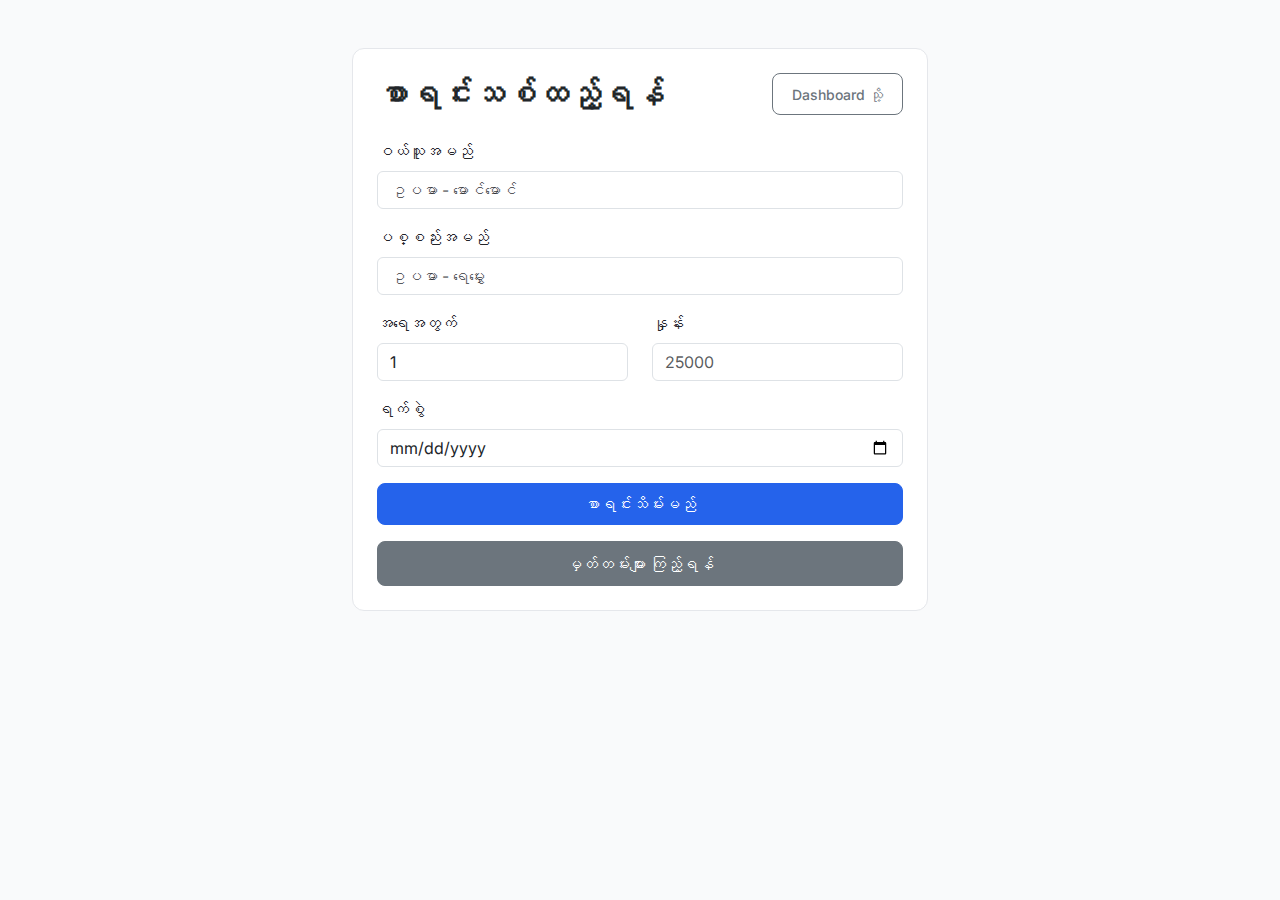
<file: add-sale.html>
<!DOCTYPE html>
<html lang="my">
<head>
    <meta charset="UTF-8">
    <meta name="viewport" content="width=device-width, initial-scale=1.0">
    <title>a-yone-hmat-su</title>
    
    <!-- App Icons -->
    <link rel="apple-touch-icon" sizes="180x180" href="/apple-touch-icon.png">
    <link rel="icon" type="image/png" sizes="32x32" href="/favicon-32x32.png">
    <link rel="icon" type="image/png" sizes="16x16" href="/favicon-16x16.png">
    <link rel="manifest" href="/manifest.json">

    <!-- CSS Links -->
    <link href="https://cdn.jsdelivr.net/npm/bootstrap@5.3.3/dist/css/bootstrap.min.css" rel="stylesheet">
    <link rel="stylesheet" href="style.css">
</head>
<body>
    <div class="container mt-5" style="max-width: 600px;">
        <div class="card p-4">
            <div class="d-flex justify-content-between align-items-center mb-4">
                <h2 class="mb-0">စာရင်းသစ်ထည့်ရန်</h2>
                <a href="index.html" class="btn btn-sm btn-outline-secondary">Dashboard သို့</a>
            </div>
            <form id="sale-form">
                <div class="mb-3">
                    <label for="customer-name" class="form-label">ဝယ်သူအမည်</label>
                    <input type="text" class="form-control" id="customer-name" list="customer-list" placeholder="ဥပမာ - မောင်မောင်" required>
                    <datalist id="customer-list"></datalist>
                </div>
                <div class="mb-3">
                    <label for="product-name" class="form-label">ပစ္စည်းအမည်</label>
                    <input type="text" class="form-control" id="product-name" list="product-list" placeholder="ဥပမာ - ရေမွှေး" required>
                    <datalist id="product-list"></datalist>
                </div>
                <div class="row">
                    <div class="col-6 mb-3">
                        <label for="quantity" class="form-label">အရေအတွက်</label>
                        <input type="number" class="form-control" id="quantity" value="1" min="1" required>
                    </div>
                    <div class="col-6 mb-3">
                        <label for="unit-price" class="form-label">နှုန်း</label>
                        <input type="number" class="form-control" id="unit-price" placeholder="25000" required>
                    </div>
                </div>
                <div class="mb-3">
                    <label for="sale-date" class="form-label">ရက်စွဲ</label>
                    <input type="date" class="form-control" id="sale-date" required>
                </div>
                <button type="submit" class="btn btn-primary w-100 py-2">စာရင်းသိမ်းမည်</button>
            </form>
            <a href="records.html" class="btn btn-secondary w-100 mt-3">မှတ်တမ်းများ ကြည့်ရန်</a>
        </div>
    </div>
    <script src="https://cdn.jsdelivr.net/npm/bootstrap@5.3.3/dist/js/bootstrap.bundle.min.js"></script>
    <script type="module" src="main.js"></script> <!-- type="module" ထည့်သွင်းထားသည် -->
</body>
</html>
</file>
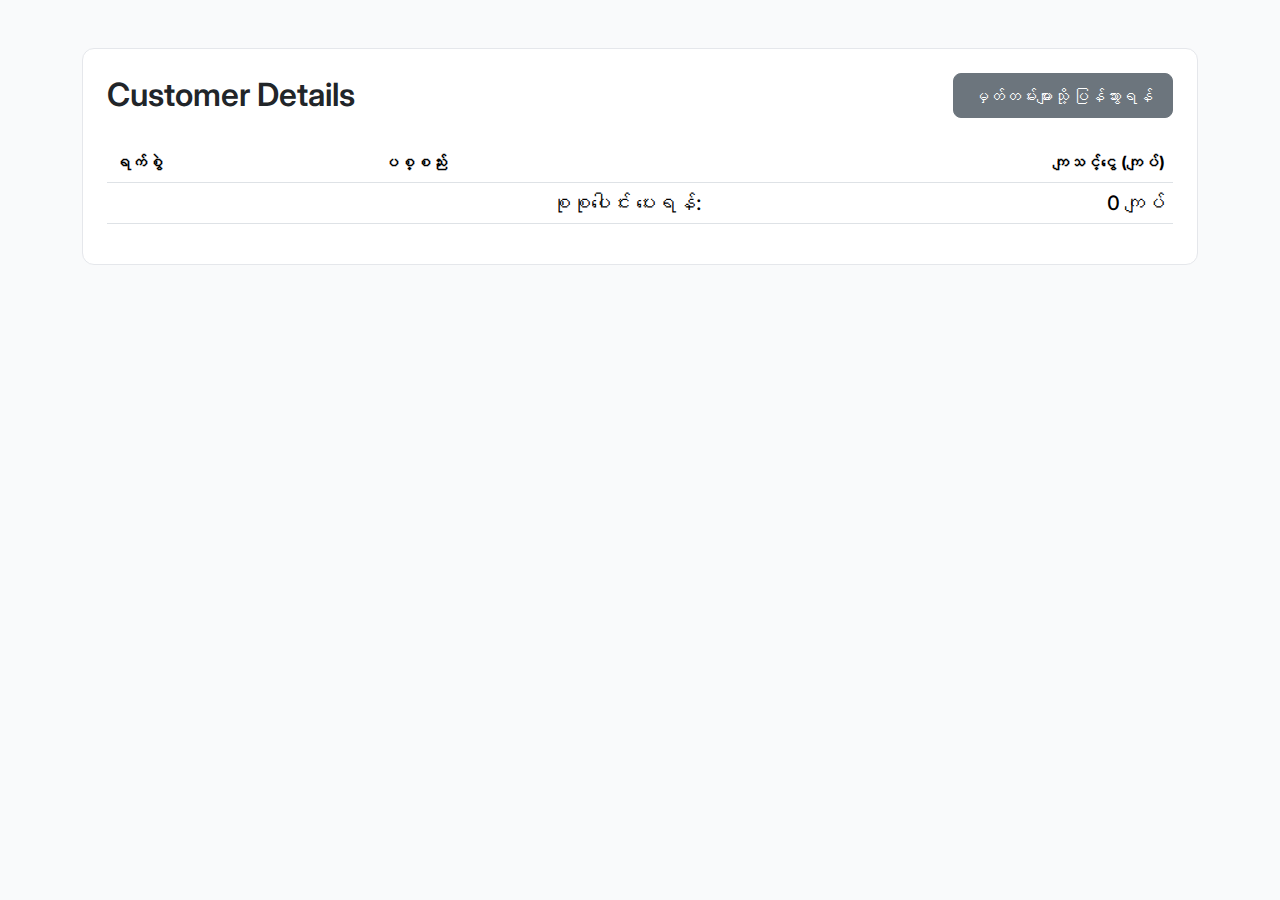
<file: customer-details.html>
<!DOCTYPE html>
<html lang="my">
<head>
    <meta charset="UTF-8">
    <meta name="viewport" content="width=device-width, initial-scale=1.0">
    <title>Customer Details</title>
    <!-- Icons and CSS links -->
    <link rel="icon" type="image/png" sizes="32x32" href="/favicon-32x32.png">
    <link href="https://cdn.jsdelivr.net/npm/bootstrap@5.3.3/dist/css/bootstrap.min.css" rel="stylesheet">
    <link rel="stylesheet" href="style.css">
</head>
<body>
    <div class="container mt-5">
        <div class="card p-4">
            <div class="d-flex justify-content-between align-items-center mb-4">
                <h2 class="mb-0" id="customer-name-title">Customer Details</h2>
                <a href="records.html" class="btn btn-secondary">မှတ်တမ်းများသို့ ပြန်သွားရန်</a>
            </div>

            <div class="table-responsive">
                <table class="table">
                    <thead>
                        <tr>
                            <th>ရက်စွဲ</th>
                            <th>ပစ္စည်း</th>
                            <th class="text-end">ကျသင့်ငွေ (ကျပ်)</th>
                        </tr>
                    </thead>
                    <tbody id="customer-sales-list"></tbody>
                    <tfoot>
                        <tr>
                            <td colspan="2" class="text-end h5">စုစုပေါင်း ပေးရန်:</td>
                            <td id="customer-total-amount" class="text-end h5">0 ကျပ်</td>
                        </tr>
                    </tfoot>
                </table>
            </div>
        </div>
    </div>
    <script src="customer-details.js"></script>
</body>
</html>
</file>
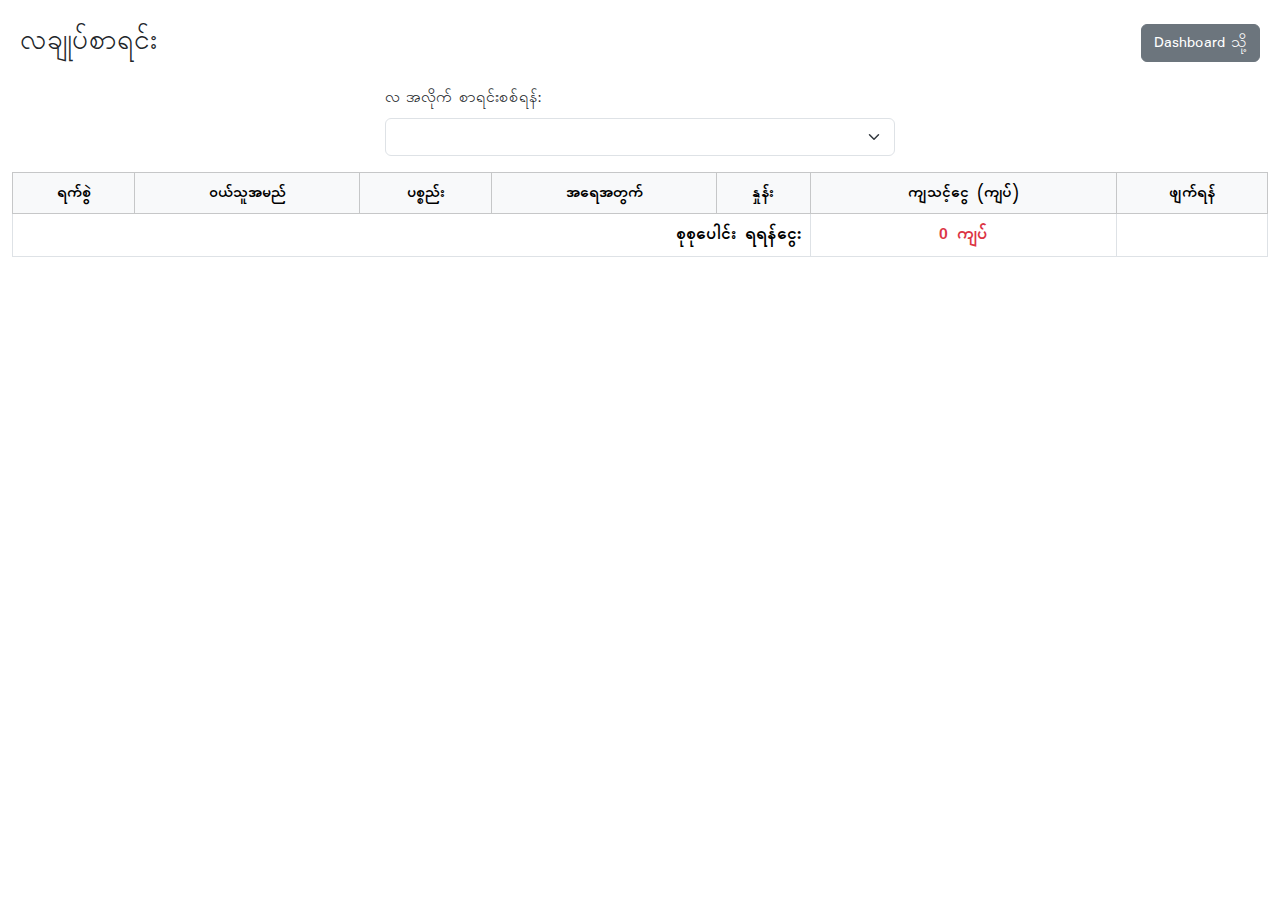
<file: records.html>
<!DOCTYPE html>
<html lang="my">
<head>
    <meta charset="UTF-8">
    <meta name="viewport" content="width=device-width, initial-scale=1.0">
    <title>လအလိုက် မှတ်တမ်းများ</title>
    <link href="https://cdn.jsdelivr.net/npm/bootstrap@5.3.3/dist/css/bootstrap.min.css" rel="stylesheet">
    <link href="https://fonts.googleapis.com/css2?family=Padauk:wght@400;700&display=swap" rel="stylesheet">
    <style>
        body { font-family: 'Padauk', sans-serif; }
        tfoot { font-weight: bold; font-size: 1.1em; }
        #total-amount { color: #dc3545; }
        th, td { vertical-align: middle; text-align: center;}
    </style>
</head>
<body>
    <div class="container-fluid mt-4">
        <div class="d-flex justify-content-between align-items-center mb-4 px-2">
             <h1 class="mb-0 h3">လချုပ်စာရင်း</h1>
             <a href="index.html" class="btn btn-secondary">Dashboard သို့</a>
        </div>
       
        <div class="row justify-content-center mb-3">
            <div class="col-md-5">
                <label for="month-filter" class="form-label">လ အလိုက် စာရင်းစစ်ရန်:</label>
                <select id="month-filter" class="form-select"></select>
            </div>
        </div>

        <div class="table-responsive">
            <table class="table table-bordered table-striped">
                <thead class="table-light">
                    <tr>
                        <th>ရက်စွဲ</th>
                        <th>ဝယ်သူအမည်</th>
                        <th>ပစ္စည်း</th>
                        <th>အရေအတွက်</th>
                        <th>နှုန်း</th>
                        <th>ကျသင့်ငွေ (ကျပ်)</th>
                        <th>ဖျက်ရန်</th>
                    </tr>
                </thead>
                <tbody id="sales-list"></tbody>
                <tfoot>
                    <tr>
                        <td colspan="5" class="text-end">စုစုပေါင်း ရရန်ငွေ:</td>
                        <td id="total-amount">0 ကျပ်</td>
                        <td></td>
                    </tr>
                </tfoot>
            </table>
        </div>
    </div>
    <script src="https://cdn.jsdelivr.net/npm/bootstrap@5.3.3/dist/js/bootstrap.bundle.min.js"></script>
    <script src="records.js"></script>
</body>
</html>
</file>
<file: style.css>
/* --- Google Fonts (Inter) --- */
@import url('https://fonts.googleapis.com/css2?family=Inter:wght@400;500;600;700&display=swap');

/* --- Brand Color Palette --- */
:root {
  --brand-primary: #2563EB;
  --brand-primary-hover: #1D4ED8;
  --brand-success: #10B981;
  --brand-danger: #EF4444;
  --brand-danger-hover: #DC2626;
  --brand-warning: #F59E0B;
  
  --neutral-bg: #F9FAFB;
  --neutral-card: #FFFFFF;
  --neutral-border: #E5E7EB;
  --neutral-row-hover: #EFF6FF; /* A light blue for hover */
  
  --text-primary: #1F2937;
  --text-secondary: #6B7280;
  --text-light: #FFFFFF;
}

/* --- Global Styles --- */
body {
  font-family: 'Inter', sans-serif;
  background-color: var(--neutral-bg);
  color: var(--text-primary);
}

h1, h2, h3, h4, h5, h6 {
  font-weight: 600;
}

/* --- ANIMATION & TRANSITION --- */
.btn, .card, .form-control, .table-hover tbody tr, .btn-outline-secondary {
  transition: all 0.25s ease-in-out;
}

.btn:hover {
  transform: translateY(-2px);
  box-shadow: 0 4px 12px rgba(0,0,0,0.1);
}

.card:hover {
  transform: translateY(-3px);
  box-shadow: 0 8px 20px rgba(0, 0, 0, 0.06);
  border-color: var(--brand-primary);
}

.form-control:focus, .form-select:focus {
  border-color: var(--brand-primary);
  box-shadow: 0 0 0 4px rgba(37, 99, 235, 0.2);
}

.table-hover tbody tr:hover {
    background-color: var(--neutral-row-hover);
    cursor: pointer;
}

/* --- Loading Animation --- */
.animate-on-scroll {
    opacity: 0;
    transform: translateY(20px);
    transition: opacity 0.6s ease-out, transform 0.6s ease-out;
}
.animate-on-scroll.is-visible {
    opacity: 1;
    transform: translateY(0);
}


/* --- Overriding Bootstrap --- */
.card {
  border: 1px solid var(--neutral-border);
  border-radius: 0.75rem;
  padding: 1.5rem; 
}

.btn {
  font-weight: 500;
  border-radius: 0.5rem;
  padding: 0.6rem 1.2rem;
}

.btn-primary {
  background-color: var(--brand-primary);
  border-color: var(--brand-primary);
  color: var(--text-light);
}
.btn-primary:hover {
  background-color: var(--brand-primary-hover);
  border-color: var(--brand-primary-hover);
}

.btn-danger-soft {
    background-color: #FEE2E2;
    border-color: #FEE2E2;
    color: var(--brand-danger);
}
.btn-danger-soft:hover {
    background-color: var(--brand-danger);
    border-color: var(--brand-danger);
    color: var(--text-light);
}

/* --- Custom Components --- */
.stat-card { text-align: center; }
.stat-card .stat-value { font-size: 2.25rem; font-weight: 700; color: var(--brand-primary); }
.stat-card .stat-label { font-size: 0.9rem; color: var(--text-secondary); }
</file>
